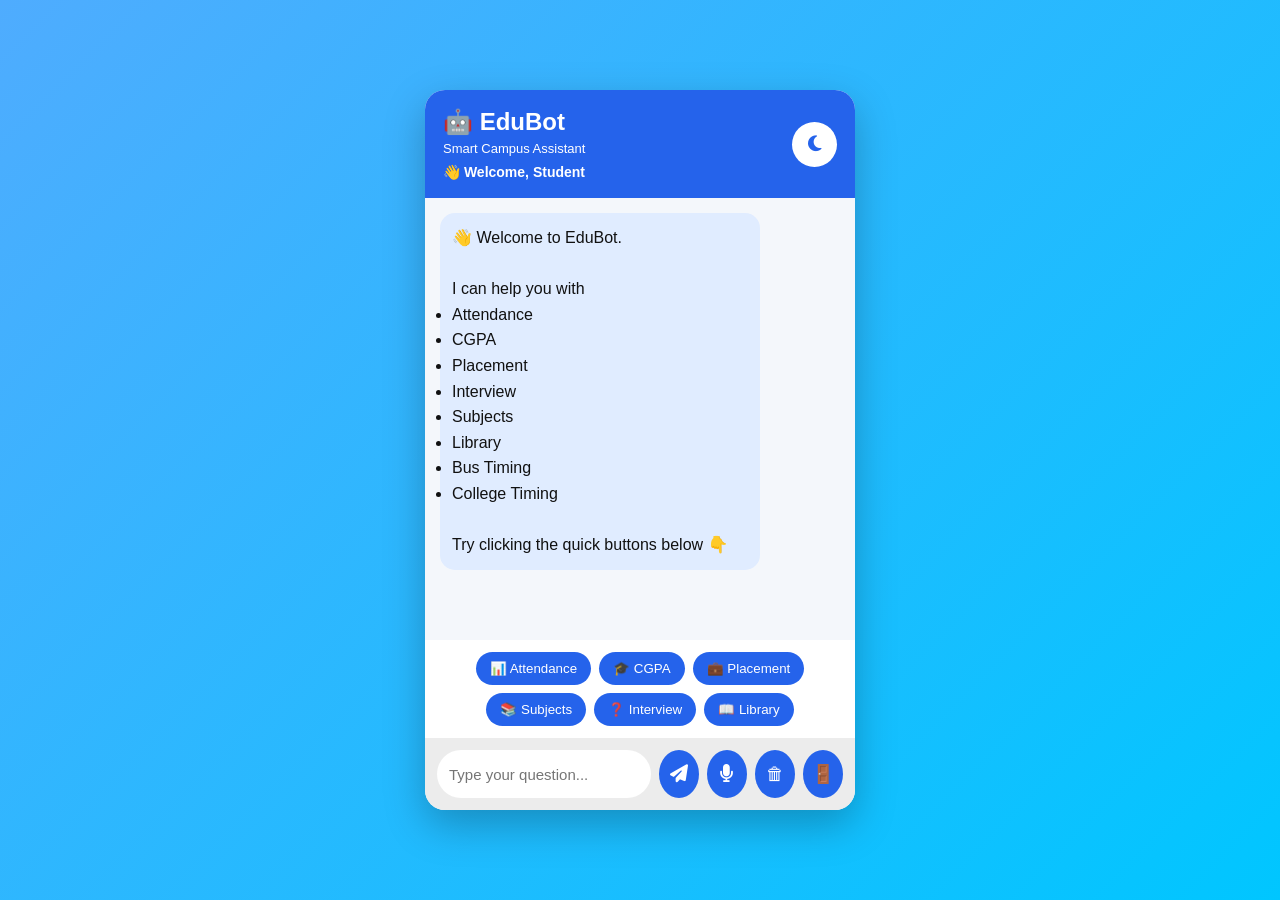
<file: index.html>
<!DOCTYPE html>
<html lang="en">

<head>

    <meta charset="UTF-8">

    <meta name="viewport"
          content="width=device-width, initial-scale=1.0">

    <title>EduBot - Smart Campus Assistant</title>

    <link rel="stylesheet" href="style.css">

    <link rel="stylesheet"
    href="https://cdnjs.cloudflare.com/ajax/libs/font-awesome/6.7.2/css/all.min.css">

</head>

<body>

<div class="container">

    <!-- Header -->

    <header>

        <div>

            <h2>🤖 EduBot</h2>

            <p>Smart Campus Assistant</p>

            <h4 id="welcomeUser"></h4>

        </div>

        <button id="themeBtn">

            <i class="fa-solid fa-moon"></i>

        </button>

    </header>

    <!-- Chat Area -->

    <div id="chatBox">

        <div class="bot">

            👋 Welcome to EduBot.

            <br><br>

            I can help you with

            <ul>

                <li>Attendance</li>

                <li>CGPA</li>

                <li>Placement</li>

                <li>Interview</li>

                <li>Subjects</li>

                <li>Library</li>

                <li>Bus Timing</li>

                <li>College Timing</li>

            </ul>

            <br>

            Try clicking the quick buttons below 👇

        </div>

    </div>

    <!-- Quick Buttons -->

    <div class="quickButtons">

        <button onclick="quickReply('attendance')">

            📊 Attendance

        </button>

        <button onclick="quickReply('cgpa')">

            🎓 CGPA

        </button>

        <button onclick="quickReply('placement')">

            💼 Placement

        </button>

        <button onclick="quickReply('subjects')">

            📚 Subjects

        </button>

        <button onclick="quickReply('interview')">

            ❓ Interview

        </button>

        <button onclick="quickReply('library')">

            📖 Library

        </button>

    </div>

    <!-- Input -->

    <div class="inputArea">

        <input

            type="text"

            id="userInput"

            placeholder="Type your question...">

        <button onclick="sendMessage()">

            <i class="fa-solid fa-paper-plane"></i>

        </button>

        <button onclick="startVoice()">

            <i class="fa-solid fa-microphone"></i>

        </button>
        <button onclick="clearChat()">
🗑 
</button>


<button onclick="logout()">
🚪 
</button>

</div>
    </div>

</div>

<script src="script.js"></script>

</body>

</html>
</file>
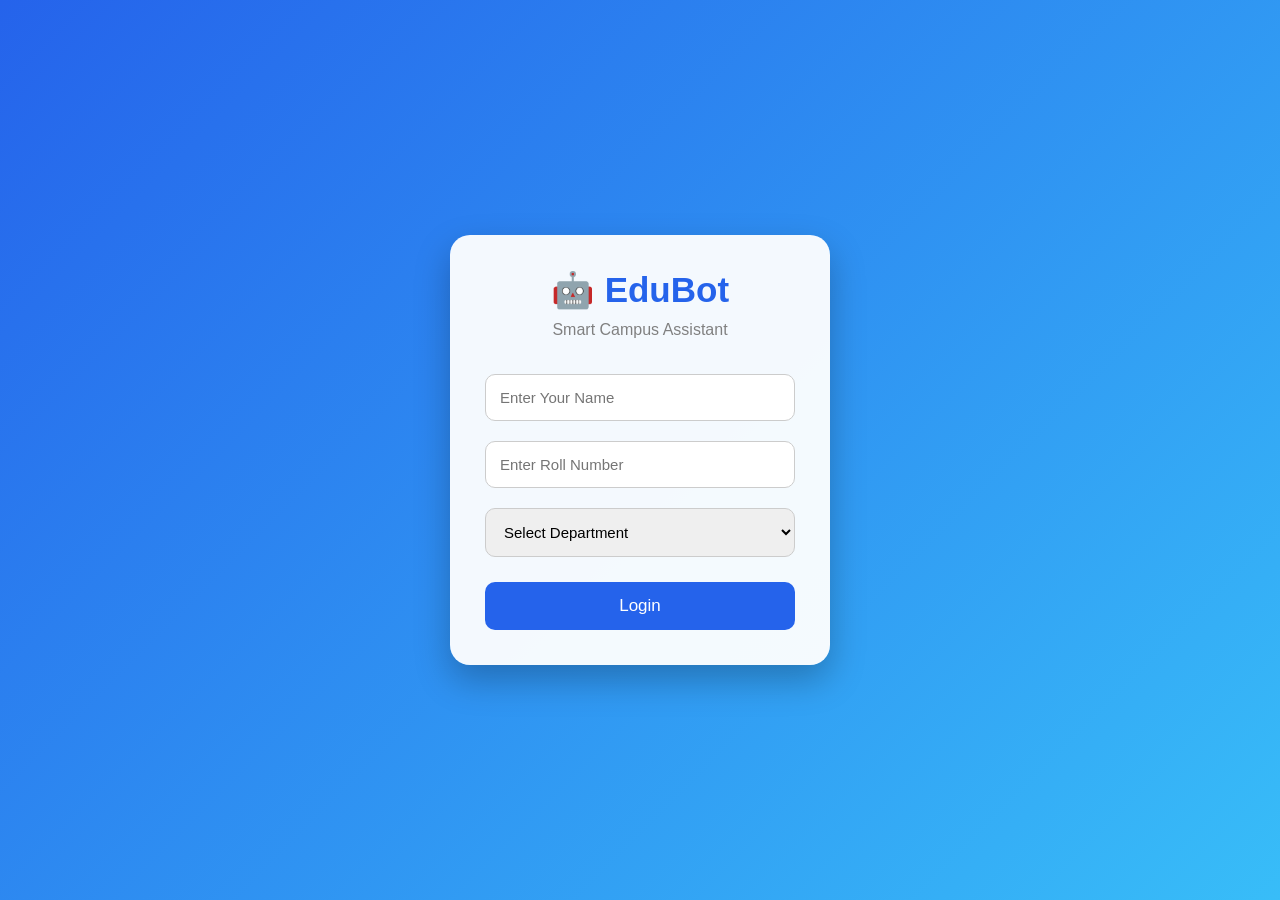
<file: login.html>
<!DOCTYPE html>
<html lang="en">

<head>

    <meta charset="UTF-8">
    <meta name="viewport" content="width=device-width, initial-scale=1.0">

    <title>EduBot Login</title>

    <link rel="stylesheet" href="login.css">

</head>

<body>

    <div class="login-container">

        <div class="login-card">

            <h1>🤖 EduBot</h1>

            <p>Smart Campus Assistant</p>

            <input
                type="text"
                id="studentName"
                placeholder="Enter Your Name">

            <input
                type="text"
                id="rollNo"
                placeholder="Enter Roll Number">

            <select id="department">

                <option value="">Select Department</option>

                <option>CSE</option>

                <option>IT</option>

                <option>ECE</option>

                <option>EEE</option>

                <option>Civil</option>

                <option>Mechanical</option>

            </select>

            <button onclick="login()">

                Login

            </button>

        </div>

    </div>

<script src="login.js"></script>

</body>

</html>
</file>
<file: style.css>
/* =====================================
   EduBot - Smart Campus Assistant
===================================== */

*{
    margin:0;
    padding:0;
    box-sizing:border-box;
    font-family:'Segoe UI',sans-serif;
}

body{
    background:linear-gradient(135deg,#4facfe,#00c6ff);
    display:flex;
    justify-content:center;
    align-items:center;
    height:100vh;
}

.container{
    width:430px;
    height:720px;
    background:#ffffff;
    border-radius:20px;
    overflow:hidden;
    box-shadow:0 15px 40px rgba(0,0,0,.25);
    display:flex;
    flex-direction:column;
}

/* Header */

header{
    background:#2563eb;
    color:white;
    padding:18px;
    display:flex;
    justify-content:space-between;
    align-items:center;
}

header h2{
    margin-bottom:5px;
}

header p{
    font-size:13px;
}

#welcomeUser{
    margin-top:8px;
    font-size:14px;
    color:#fff;
}

#themeBtn{
    width:45px;
    height:45px;
    border:none;
    border-radius:50%;
    cursor:pointer;
    background:white;
    color:#2563eb;
    font-size:18px;
}

/* Chat */

#chatBox{
    flex:1;
    overflow-y:auto;
    padding:15px;
    background:#f4f7fb;
}

.bot,
.user{
    max-width:80%;
    padding:12px;
    border-radius:15px;
    margin-bottom:15px;
    animation:fade .3s ease;
    line-height:1.6;
}

.bot{
    background:#e0ecff;
    color:#111;
}

.user{
    margin-left:auto;
    background:#2563eb;
    color:white;
    text-align:right;
}

/* Quick Buttons */

.quickButtons{
    display:flex;
    flex-wrap:wrap;
    gap:8px;
    padding:12px;
    justify-content:center;
    background:white;
}

.quickButtons button{
    border:none;
    background:#2563eb;
    color:white;
    padding:9px 14px;
    border-radius:20px;
    cursor:pointer;
    transition:.3s;
}

.quickButtons button:hover{
    background:#1d4ed8;
    transform:scale(1.05);
}

/* Input */

.inputArea{
    display:flex;
    padding:12px;
    background:#ececec;
}

.inputArea input{
    flex:1;
    padding:12px;
    border:none;
    border-radius:25px;
    outline:none;
    font-size:15px;
}

.inputArea button{
    width:48px;
    height:48px;
    margin-left:8px;
    border:none;
    border-radius:50%;
    background:#2563eb;
    color:white;
    cursor:pointer;
    font-size:18px;
    transition:.3s;
}

.inputArea button:hover{
    transform:scale(1.08);
}

/* Dark Mode */

.dark{
    background:#111827;
}

.dark .container{
    background:#1f2937;
}

.dark header{
    background:#111827;
}

.dark #chatBox{
    background:#1f2937;
}

.dark .bot{
    background:#374151;
    color:white;
}

.dark .user{
    background:#2563eb;
}

.dark .quickButtons{
    background:#1f2937;
}

.dark .quickButtons button{
    background:#374151;
}

.dark .inputArea{
    background:#111827;
}

.dark .inputArea input{
    background:#374151;
    color:white;
}

.dark #themeBtn{
    background:#374151;
    color:white;
}

/* Animation */

@keyframes fade{

from{
opacity:0;
transform:translateY(20px);
}

to{
opacity:1;
transform:translateY(0);
}

}

/* Scrollbar */

::-webkit-scrollbar{
width:6px;
}

::-webkit-scrollbar-thumb{
background:#2563eb;
border-radius:10px;
}

/* Mobile */

@media(max-width:500px){

.container{

width:100%;
height:100vh;
border-radius:0;

}

}
</file>
<file: login.css>
/* ==========================================
   EduBot Login Page
========================================== */

*{
    margin:0;
    padding:0;
    box-sizing:border-box;
    font-family:'Segoe UI',sans-serif;
}

body{

    height:100vh;

    display:flex;

    justify-content:center;

    align-items:center;

    background:linear-gradient(135deg,#2563eb,#38bdf8);

}

.login-container{

    width:100%;

    display:flex;

    justify-content:center;

    align-items:center;

}

.login-card{

    width:380px;

    background:rgba(255,255,255,.95);

    padding:35px;

    border-radius:20px;

    box-shadow:0 15px 35px rgba(0,0,0,.25);

    text-align:center;

    animation:popup .8s;

}

.login-card h1{

    color:#2563eb;

    font-size:35px;

    margin-bottom:10px;

}

.login-card p{

    color:gray;

    margin-bottom:25px;

}

.login-card input,
.login-card select{

    width:100%;

    padding:14px;

    margin:10px 0;

    border:1px solid #ccc;

    border-radius:10px;

    outline:none;

    font-size:15px;

}

.login-card input:focus,
.login-card select:focus{

    border:1px solid #2563eb;

}

.login-card button{

    width:100%;

    margin-top:15px;

    padding:14px;

    border:none;

    border-radius:10px;

    background:#2563eb;

    color:white;

    font-size:17px;

    cursor:pointer;

    transition:.3s;

}

.login-card button:hover{

    background:#1d4ed8;

    transform:scale(1.03);

}

@keyframes popup{

    from{

        opacity:0;

        transform:translateY(40px);

    }

    to{

        opacity:1;

        transform:translateY(0);

    }

}

@media(max-width:450px){

.login-card{

width:90%;

}

}
</file>
